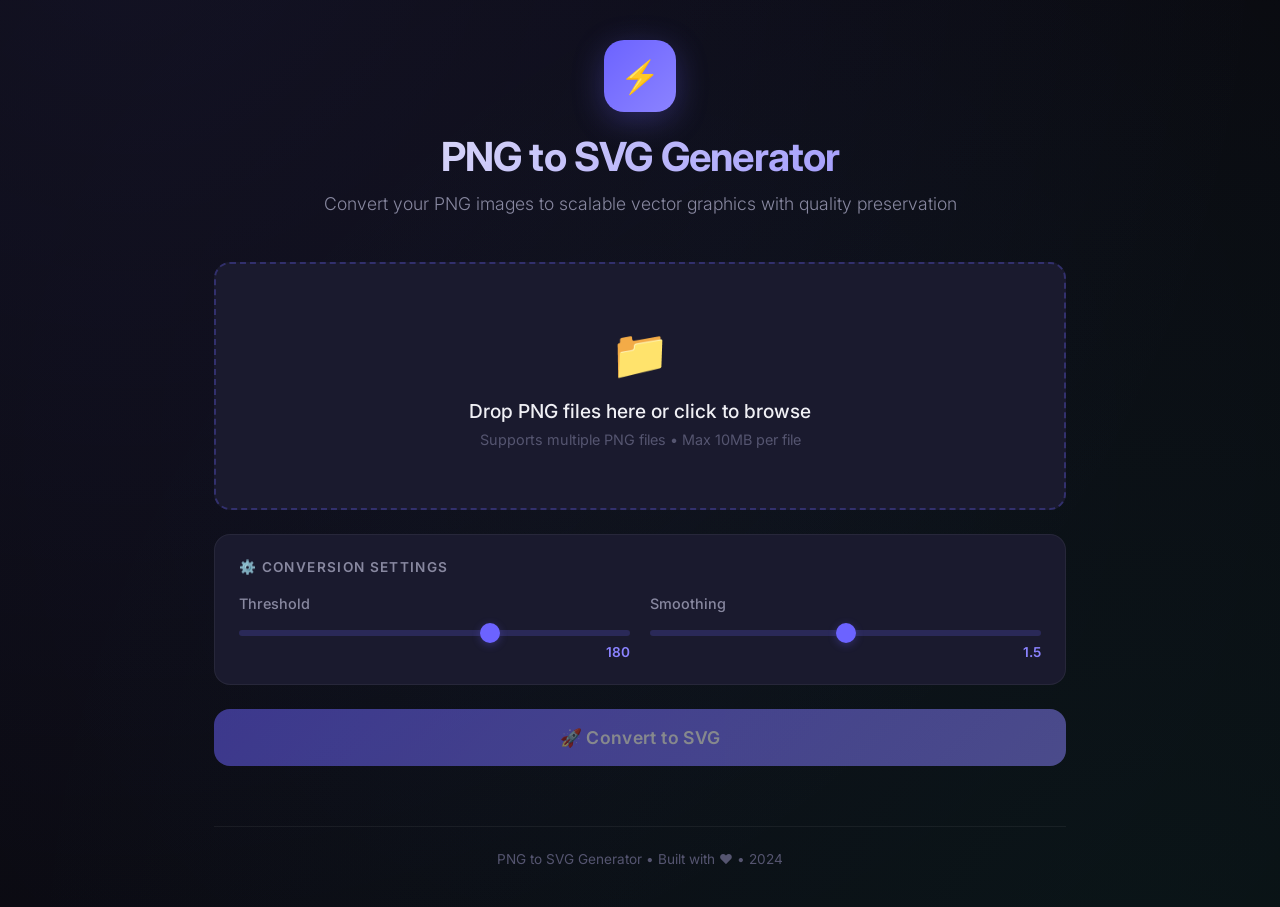
<file: index.html>
<!DOCTYPE html>
<html lang="en">
<head>
    <meta charset="UTF-8">
    <meta name="viewport" content="width=device-width, initial-scale=1.0">
    <meta name="description" content="Convert PNG images to SVG vector format with high quality preservation">
    <title>PNG to SVG Generator</title>
    <link href="https://fonts.googleapis.com/css2?family=Inter:wght@300;400;500;600;700&display=swap" rel="stylesheet">
    <style>
        :root {
            --bg-primary: #0a0a0f;
            --bg-secondary: #12121a;
            --bg-card: #1a1a2e;
            --bg-card-hover: #1f1f35;
            --accent: #6c63ff;
            --accent-glow: rgba(108, 99, 255, 0.3);
            --accent-light: #8b83ff;
            --success: #00d68f;
            --warning: #ffaa00;
            --text-primary: #f0f0f5;
            --text-secondary: #8888a0;
            --text-muted: #555570;
            --border: rgba(255,255,255,0.06);
            --radius: 16px;
            --transition: all 0.3s cubic-bezier(0.4, 0, 0.2, 1);
        }

        * {
            margin: 0;
            padding: 0;
            box-sizing: border-box;
        }

        body {
            font-family: 'Inter', -apple-system, sans-serif;
            background: var(--bg-primary);
            color: var(--text-primary);
            min-height: 100vh;
            overflow-x: hidden;
        }

        /* Animated background */
        body::before {
            content: '';
            position: fixed;
            top: -50%;
            left: -50%;
            width: 200%;
            height: 200%;
            background: radial-gradient(circle at 30% 20%, rgba(108,99,255,0.08) 0%, transparent 50%),
                        radial-gradient(circle at 70% 80%, rgba(0,214,143,0.05) 0%, transparent 50%),
                        radial-gradient(circle at 50% 50%, rgba(108,99,255,0.03) 0%, transparent 70%);
            animation: bgShift 20s ease-in-out infinite;
            z-index: 0;
        }

        @keyframes bgShift {
            0%, 100% { transform: translate(0, 0) rotate(0deg); }
            33% { transform: translate(-2%, 1%) rotate(1deg); }
            66% { transform: translate(1%, -1%) rotate(-1deg); }
        }

        .container {
            position: relative;
            z-index: 1;
            max-width: 900px;
            margin: 0 auto;
            padding: 40px 24px;
        }

        /* Header */
        .header {
            text-align: center;
            margin-bottom: 48px;
        }

        .header-icon {
            width: 72px;
            height: 72px;
            background: linear-gradient(135deg, var(--accent), var(--accent-light));
            border-radius: 20px;
            display: inline-flex;
            align-items: center;
            justify-content: center;
            font-size: 32px;
            margin-bottom: 20px;
            box-shadow: 0 8px 32px var(--accent-glow);
            animation: float 3s ease-in-out infinite;
        }

        @keyframes float {
            0%, 100% { transform: translateY(0); }
            50% { transform: translateY(-8px); }
        }

        h1 {
            font-size: 2.5rem;
            font-weight: 700;
            background: linear-gradient(135deg, var(--text-primary) 0%, var(--accent-light) 100%);
            -webkit-background-clip: text;
            -webkit-text-fill-color: transparent;
            background-clip: text;
            margin-bottom: 12px;
            letter-spacing: -0.02em;
        }

        .subtitle {
            color: var(--text-secondary);
            font-size: 1.1rem;
            font-weight: 300;
        }

        /* Drop Zone */
        .drop-zone {
            border: 2px dashed rgba(108,99,255,0.3);
            border-radius: var(--radius);
            padding: 60px 40px;
            text-align: center;
            background: var(--bg-card);
            cursor: pointer;
            transition: var(--transition);
            position: relative;
            overflow: hidden;
        }

        .drop-zone::before {
            content: '';
            position: absolute;
            inset: 0;
            background: linear-gradient(135deg, rgba(108,99,255,0.05) 0%, transparent 100%);
            opacity: 0;
            transition: opacity 0.3s ease;
        }

        .drop-zone:hover,
        .drop-zone.drag-over {
            border-color: var(--accent);
            background: var(--bg-card-hover);
            transform: translateY(-2px);
            box-shadow: 0 12px 40px rgba(108,99,255,0.15);
        }

        .drop-zone:hover::before,
        .drop-zone.drag-over::before {
            opacity: 1;
        }

        .drop-zone-icon {
            font-size: 48px;
            margin-bottom: 16px;
            display: block;
        }

        .drop-zone-text {
            font-size: 1.2rem;
            font-weight: 500;
            margin-bottom: 8px;
        }

        .drop-zone-hint {
            color: var(--text-muted);
            font-size: 0.9rem;
        }

        .file-input {
            display: none;
        }

        /* Settings */
        .settings-panel {
            background: var(--bg-card);
            border: 1px solid var(--border);
            border-radius: var(--radius);
            padding: 24px;
            margin-top: 24px;
        }

        .settings-title {
            font-size: 0.85rem;
            font-weight: 600;
            text-transform: uppercase;
            letter-spacing: 0.1em;
            color: var(--text-secondary);
            margin-bottom: 20px;
        }

        .settings-grid {
            display: grid;
            grid-template-columns: 1fr 1fr;
            gap: 20px;
        }

        .setting-item label {
            display: block;
            font-size: 0.9rem;
            font-weight: 500;
            margin-bottom: 8px;
            color: var(--text-secondary);
        }

        .setting-item input[type="range"] {
            width: 100%;
            height: 6px;
            -webkit-appearance: none;
            appearance: none;
            background: rgba(108,99,255,0.2);
            border-radius: 3px;
            outline: none;
        }

        .setting-item input[type="range"]::-webkit-slider-thumb {
            -webkit-appearance: none;
            width: 20px;
            height: 20px;
            border-radius: 50%;
            background: var(--accent);
            cursor: pointer;
            box-shadow: 0 2px 8px var(--accent-glow);
        }

        .setting-value {
            text-align: right;
            font-size: 0.85rem;
            color: var(--accent-light);
            font-weight: 600;
            margin-top: 4px;
        }

        /* Convert Button */
        .convert-btn {
            width: 100%;
            padding: 18px;
            margin-top: 24px;
            background: linear-gradient(135deg, var(--accent), var(--accent-light));
            color: white;
            border: none;
            border-radius: var(--radius);
            font-size: 1.1rem;
            font-weight: 600;
            cursor: pointer;
            transition: var(--transition);
            font-family: 'Inter', sans-serif;
            letter-spacing: 0.02em;
            position: relative;
            overflow: hidden;
        }

        .convert-btn::before {
            content: '';
            position: absolute;
            inset: 0;
            background: linear-gradient(135deg, transparent, rgba(255,255,255,0.1));
            opacity: 0;
            transition: opacity 0.3s;
        }

        .convert-btn:hover::before {
            opacity: 1;
        }

        .convert-btn:hover {
            transform: translateY(-2px);
            box-shadow: 0 8px 32px var(--accent-glow);
        }

        .convert-btn:active {
            transform: translateY(0);
        }

        .convert-btn:disabled {
            opacity: 0.5;
            cursor: not-allowed;
            transform: none;
        }

        /* File List */
        .file-list {
            margin-top: 24px;
        }

        .file-item {
            display: flex;
            align-items: center;
            gap: 16px;
            padding: 16px 20px;
            background: var(--bg-card);
            border: 1px solid var(--border);
            border-radius: 12px;
            margin-bottom: 12px;
            transition: var(--transition);
            animation: slideIn 0.3s ease;
        }

        @keyframes slideIn {
            from { opacity: 0; transform: translateY(10px); }
            to { opacity: 1; transform: translateY(0); }
        }

        .file-item:hover {
            border-color: rgba(108,99,255,0.2);
        }

        .file-preview {
            width: 56px;
            height: 56px;
            border-radius: 10px;
            object-fit: cover;
            background: var(--bg-secondary);
            border: 1px solid var(--border);
        }

        .file-info {
            flex: 1;
        }

        .file-name {
            font-weight: 500;
            font-size: 0.95rem;
            margin-bottom: 4px;
        }

        .file-size {
            color: var(--text-muted);
            font-size: 0.8rem;
        }

        .file-remove {
            width: 32px;
            height: 32px;
            border-radius: 8px;
            border: 1px solid var(--border);
            background: transparent;
            color: var(--text-muted);
            cursor: pointer;
            display: flex;
            align-items: center;
            justify-content: center;
            font-size: 18px;
            transition: var(--transition);
        }

        .file-remove:hover {
            background: rgba(255,50,50,0.1);
            border-color: rgba(255,50,50,0.3);
            color: #ff5050;
        }

        /* Results */
        .results {
            margin-top: 32px;
        }

        .result-item {
            background: var(--bg-card);
            border: 1px solid var(--border);
            border-radius: var(--radius);
            padding: 24px;
            margin-bottom: 16px;
            animation: slideIn 0.4s ease;
        }

        .result-header {
            display: flex;
            align-items: center;
            justify-content: space-between;
            margin-bottom: 16px;
        }

        .result-name {
            font-weight: 600;
            font-size: 1rem;
        }

        .result-badge {
            padding: 4px 12px;
            border-radius: 20px;
            font-size: 0.75rem;
            font-weight: 600;
            background: rgba(0,214,143,0.15);
            color: var(--success);
        }

        .result-preview {
            width: 100%;
            background: white;
            border-radius: 12px;
            padding: 20px;
            margin-bottom: 16px;
            display: flex;
            align-items: center;
            justify-content: center;
            min-height: 200px;
        }

        .result-preview img,
        .result-preview svg {
            max-width: 100%;
            max-height: 400px;
        }

        .result-actions {
            display: flex;
            gap: 12px;
        }

        .download-btn {
            flex: 1;
            padding: 12px 20px;
            border-radius: 10px;
            border: 1px solid var(--border);
            background: var(--bg-secondary);
            color: var(--text-primary);
            font-weight: 500;
            font-size: 0.9rem;
            cursor: pointer;
            transition: var(--transition);
            font-family: 'Inter', sans-serif;
            text-align: center;
        }

        .download-btn:hover {
            border-color: var(--accent);
            background: rgba(108,99,255,0.1);
        }

        .download-btn.primary {
            background: var(--accent);
            border-color: var(--accent);
        }

        .download-btn.primary:hover {
            background: var(--accent-light);
        }

        /* Progress */
        .progress-bar {
            width: 100%;
            height: 4px;
            background: rgba(108,99,255,0.1);
            border-radius: 2px;
            margin-top: 24px;
            overflow: hidden;
            display: none;
        }

        .progress-bar.active {
            display: block;
        }

        .progress-fill {
            height: 100%;
            background: linear-gradient(90deg, var(--accent), var(--accent-light));
            border-radius: 2px;
            transition: width 0.3s ease;
            animation: progressShine 1.5s infinite;
        }

        @keyframes progressShine {
            0% { opacity: 1; }
            50% { opacity: 0.7; }
            100% { opacity: 1; }
        }

        /* Status */
        .status-text {
            text-align: center;
            margin-top: 12px;
            font-size: 0.9rem;
            color: var(--text-secondary);
        }

        /* Footer */
        .footer {
            text-align: center;
            margin-top: 60px;
            padding-top: 24px;
            border-top: 1px solid var(--border);
            color: var(--text-muted);
            font-size: 0.85rem;
        }

        /* Responsive */
        @media (max-width: 640px) {
            h1 { font-size: 1.8rem; }
            .settings-grid { grid-template-columns: 1fr; }
            .drop-zone { padding: 40px 20px; }
            .result-actions { flex-direction: column; }
        }
    </style>
</head>
<body>
    <div class="container">
        <!-- Header -->
        <div class="header">
            <div class="header-icon">⚡</div>
            <h1>PNG to SVG Generator</h1>
            <p class="subtitle">Convert your PNG images to scalable vector graphics with quality preservation</p>
        </div>

        <!-- Drop Zone -->
        <div class="drop-zone" id="dropZone">
            <span class="drop-zone-icon">📁</span>
            <p class="drop-zone-text">Drop PNG files here or click to browse</p>
            <p class="drop-zone-hint">Supports multiple PNG files • Max 10MB per file</p>
            <input type="file" class="file-input" id="fileInput" accept=".png" multiple>
        </div>

        <!-- File List -->
        <div class="file-list" id="fileList"></div>

        <!-- Settings -->
        <div class="settings-panel">
            <div class="settings-title">⚙️ Conversion Settings</div>
            <div class="settings-grid">
                <div class="setting-item">
                    <label>Threshold</label>
                    <input type="range" id="threshold" min="50" max="250" value="180">
                    <div class="setting-value" id="thresholdValue">180</div>
                </div>
                <div class="setting-item">
                    <label>Smoothing</label>
                    <input type="range" id="smoothing" min="0" max="30" value="15">
                    <div class="setting-value" id="smoothingValue">1.5</div>
                </div>
            </div>
        </div>

        <!-- Convert Button -->
        <button class="convert-btn" id="convertBtn" disabled>
            🚀 Convert to SVG
        </button>

        <!-- Progress -->
        <div class="progress-bar" id="progressBar">
            <div class="progress-fill" id="progressFill" style="width: 0%"></div>
        </div>
        <p class="status-text" id="statusText"></p>

        <!-- Results -->
        <div class="results" id="results"></div>

        <!-- Footer -->
        <div class="footer">
            <p>PNG to SVG Generator • Built with ❤️ • 2024</p>
        </div>
    </div>

    <script>
        // =============================================
        // PNG to SVG Converter - Web UI
        // =============================================

        const dropZone = document.getElementById('dropZone');
        const fileInput = document.getElementById('fileInput');
        const fileList = document.getElementById('fileList');
        const convertBtn = document.getElementById('convertBtn');
        const progressBar = document.getElementById('progressBar');
        const progressFill = document.getElementById('progressFill');
        const statusText = document.getElementById('statusText');
        const results = document.getElementById('results');
        const thresholdSlider = document.getElementById('threshold');
        const smoothingSlider = document.getElementById('smoothing');

        let selectedFiles = [];

        // Settings controls
        thresholdSlider.addEventListener('input', () => {
            document.getElementById('thresholdValue').textContent = thresholdSlider.value;
        });

        smoothingSlider.addEventListener('input', () => {
            document.getElementById('smoothingValue').textContent = (smoothingSlider.value / 10).toFixed(1);
        });

        // Drop zone events
        dropZone.addEventListener('click', () => fileInput.click());

        dropZone.addEventListener('dragover', (e) => {
            e.preventDefault();
            dropZone.classList.add('drag-over');
        });

        dropZone.addEventListener('dragleave', () => {
            dropZone.classList.remove('drag-over');
        });

        dropZone.addEventListener('drop', (e) => {
            e.preventDefault();
            dropZone.classList.remove('drag-over');
            const files = Array.from(e.dataTransfer.files).filter(f => f.type === 'image/png');
            addFiles(files);
        });

        fileInput.addEventListener('change', (e) => {
            addFiles(Array.from(e.target.files));
        });

        function addFiles(files) {
            files.forEach(file => {
                if (!selectedFiles.find(f => f.name === file.name)) {
                    selectedFiles.push(file);
                }
            });
            renderFileList();
            convertBtn.disabled = selectedFiles.length === 0;
        }

        function removeFile(index) {
            selectedFiles.splice(index, 1);
            renderFileList();
            convertBtn.disabled = selectedFiles.length === 0;
        }

        function formatSize(bytes) {
            if (bytes < 1024) return bytes + ' B';
            if (bytes < 1024 * 1024) return (bytes / 1024).toFixed(1) + ' KB';
            return (bytes / (1024 * 1024)).toFixed(1) + ' MB';
        }

        function renderFileList() {
            fileList.innerHTML = selectedFiles.map((file, i) => {
                const url = URL.createObjectURL(file);
                return `
                    <div class="file-item">
                        <img class="file-preview" src="${url}" alt="${file.name}">
                        <div class="file-info">
                            <div class="file-name">${file.name}</div>
                            <div class="file-size">${formatSize(file.size)}</div>
                        </div>
                        <button class="file-remove" onclick="removeFile(${i})">×</button>
                    </div>
                `;
            }).join('');
        }

        // =============================================
        // Core Conversion Logic (runs in browser)
        // =============================================

        convertBtn.addEventListener('click', async () => {
            if (selectedFiles.length === 0) return;

            convertBtn.disabled = true;
            progressBar.classList.add('active');
            results.innerHTML = '';

            const threshold = parseInt(thresholdSlider.value);
            const smoothing = parseFloat(smoothingSlider.value) / 10;

            for (let i = 0; i < selectedFiles.length; i++) {
                const file = selectedFiles[i];
                const progress = ((i + 1) / selectedFiles.length) * 100;
                progressFill.style.width = progress + '%';
                statusText.textContent = `Converting ${file.name} (${i + 1}/${selectedFiles.length})...`;

                try {
                    const svgData = await convertPngToSvg(file, threshold, smoothing);
                    displayResult(file.name, svgData);
                } catch (err) {
                    statusText.textContent = `Error converting ${file.name}: ${err.message}`;
                }
            }

            statusText.textContent = `✅ Conversion complete! ${selectedFiles.length} file(s) converted.`;
            convertBtn.disabled = false;
        });

        function convertPngToSvg(file, threshold, smoothing) {
            return new Promise((resolve, reject) => {
                const img = new Image();
                const url = URL.createObjectURL(file);

                img.onload = () => {
                    try {
                        const canvas = document.createElement('canvas');
                        canvas.width = img.width;
                        canvas.height = img.height;
                        const ctx = canvas.getContext('2d');

                        // Draw white background + image
                        ctx.fillStyle = 'white';
                        ctx.fillRect(0, 0, canvas.width, canvas.height);
                        ctx.drawImage(img, 0, 0);

                        // Get pixel data
                        const imageData = ctx.getImageData(0, 0, canvas.width, canvas.height);
                        const pixels = imageData.data;
                        const w = canvas.width;
                        const h = canvas.height;

                        // Convert to grayscale and threshold
                        const binary = new Uint8Array(w * h);
                        for (let i = 0; i < pixels.length; i += 4) {
                            const gray = 0.299 * pixels[i] + 0.587 * pixels[i+1] + 0.114 * pixels[i+2];
                            binary[i / 4] = gray < threshold ? 1 : 0;
                        }

                        // Find edges
                        const edges = findEdges(binary, w, h);

                        // Trace contours
                        const contours = traceContours(edges, w, h);

                        // Simplify contours
                        const simplified = contours
                            .filter(c => c.length >= 3)
                            .map(c => simplifyPath(c, smoothing))
                            .filter(c => c.length >= 3);

                        // Generate SVG
                        const svg = generateSvg(w, h, simplified);
                        resolve(svg);

                        URL.revokeObjectURL(url);
                    } catch (err) {
                        reject(err);
                    }
                };

                img.onerror = () => reject(new Error('Failed to load image'));
                img.src = url;
            });
        }

        function findEdges(binary, w, h) {
            const edges = new Uint8Array(w * h);
            for (let y = 1; y < h - 1; y++) {
                for (let x = 1; x < w - 1; x++) {
                    const idx = y * w + x;
                    if (binary[idx] === 1) {
                        const neighbors = [
                            binary[(y-1)*w+x], binary[(y+1)*w+x],
                            binary[y*w+(x-1)], binary[y*w+(x+1)],
                            binary[(y-1)*w+(x-1)], binary[(y-1)*w+(x+1)],
                            binary[(y+1)*w+(x-1)], binary[(y+1)*w+(x+1)]
                        ];
                        if (neighbors.includes(0)) {
                            edges[idx] = 1;
                        }
                    }
                }
            }
            return edges;
        }

        function traceContours(edges, w, h) {
            const visited = new Uint8Array(w * h);
            const contours = [];
            const dx = [1, 1, 0, -1, -1, -1, 0, 1];
            const dy = [0, 1, 1, 1, 0, -1, -1, -1];

            for (let y = 0; y < h; y++) {
                for (let x = 0; x < w; x++) {
                    const idx = y * w + x;
                    if (edges[idx] === 1 && visited[idx] === 0) {
                        const contour = traceSingle(edges, visited, x, y, dx, dy, w, h);
                        if (contour.length >= 5) {
                            contours.push(contour);
                        }
                    }
                }
            }
            return contours;
        }

        function traceSingle(edges, visited, sx, sy, dx, dy, w, h) {
            const contour = [[sx, sy]];
            visited[sy * w + sx] = 1;
            let cx = sx, cy = sy, dir = 0;
            const maxSteps = w * h;

            for (let step = 0; step < maxSteps; step++) {
                let found = false;
                for (let i = 0; i < 8; i++) {
                    const d = (dir + i) % 8;
                    const nx = cx + dx[d], ny = cy + dy[d];
                    if (nx >= 0 && nx < w && ny >= 0 && ny < h) {
                        const nIdx = ny * w + nx;
                        if (edges[nIdx] === 1 && visited[nIdx] === 0) {
                            visited[nIdx] = 1;
                            contour.push([nx, ny]);
                            cx = nx; cy = ny;
                            dir = (d + 5) % 8;
                            found = true;
                            break;
                        }
                    }
                }
                if (!found) break;
                if (Math.abs(cx - sx) <= 1 && Math.abs(cy - sy) <= 1 && contour.length > 10) {
                    contour.push([sx, sy]);
                    break;
                }
            }
            return contour;
        }

        function simplifyPath(points, tolerance) {
            if (points.length <= 2) return points;
            const start = points[0], end = points[points.length - 1];
            let maxDist = 0, maxIdx = 0;

            for (let i = 1; i < points.length - 1; i++) {
                const dist = ptLineDist(points[i], start, end);
                if (dist > maxDist) { maxDist = dist; maxIdx = i; }
            }

            if (maxDist > tolerance) {
                const left = simplifyPath(points.slice(0, maxIdx + 1), tolerance);
                const right = simplifyPath(points.slice(maxIdx), tolerance);
                return left.slice(0, -1).concat(right);
            }
            return [start, end];
        }

        function ptLineDist(p, a, b) {
            const dx = b[0] - a[0], dy = b[1] - a[1];
            const lenSq = dx * dx + dy * dy;
            if (lenSq === 0) return Math.hypot(p[0] - a[0], p[1] - a[1]);
            const t = Math.max(0, Math.min(1, ((p[0]-a[0])*dx + (p[1]-a[1])*dy) / lenSq));
            return Math.hypot(p[0] - (a[0] + t*dx), p[1] - (a[1] + t*dy));
        }

        function generateSvg(w, h, contours) {
            let paths = '';
            for (const contour of contours) {
                if (contour.length < 3) continue;
                let d = `M ${contour[0][0]},${contour[0][1]}`;
                for (let i = 1; i < contour.length - 1; i++) {
                    const [cx, cy] = contour[i];
                    const [nx, ny] = contour[i + 1] || contour[i];
                    const mx = (cx + nx) / 2, my = (cy + ny) / 2;
                    d += ` Q ${cx},${cy} ${mx},${my}`;
                }
                const last = contour[contour.length - 1], first = contour[0];
                const dist = Math.hypot(last[0]-first[0], last[1]-first[1]);
                d += dist < 5 ? ' Z' : ` L ${last[0]},${last[1]}`;
                paths += `    <path d="${d}"/>\n`;
            }

            return `<?xml version="1.0" encoding="UTF-8" standalone="no"?>
<svg xmlns="http://www.w3.org/2000/svg" width="${w}" height="${h}" viewBox="0 0 ${w} ${h}">
  <title>Converted from PNG</title>
  <desc>Generated by PNG to SVG Generator</desc>
  <g fill="none" stroke="#000000" stroke-width="1.5" stroke-linecap="round" stroke-linejoin="round">
${paths}  </g>
</svg>`;
        }

        function displayResult(fileName, svgData) {
            const baseName = fileName.replace('.png', '').replace(/ /g, '_');
            const div = document.createElement('div');
            div.className = 'result-item';
            div.innerHTML = `
                <div class="result-header">
                    <span class="result-name">${fileName} → ${baseName}.svg</span>
                    <span class="result-badge">✓ Converted</span>
                </div>
                <div class="result-preview">${svgData}</div>
                <div class="result-actions">
                    <button class="download-btn primary" onclick="downloadSvg(\`${encodeURIComponent(svgData)}\`, '${baseName}.svg')">
                        ⬇️ Download SVG
                    </button>
                    <button class="download-btn" onclick="copySvg(\`${encodeURIComponent(svgData)}\`)">
                        📋 Copy SVG Code
                    </button>
                </div>
            `;
            results.appendChild(div);
        }

        function downloadSvg(encodedData, filename) {
            const data = decodeURIComponent(encodedData);
            const blob = new Blob([data], { type: 'image/svg+xml' });
            const url = URL.createObjectURL(blob);
            const a = document.createElement('a');
            a.href = url;
            a.download = filename;
            a.click();
            URL.revokeObjectURL(url);
        }

        function copySvg(encodedData) {
            const data = decodeURIComponent(encodedData);
            navigator.clipboard.writeText(data).then(() => {
                statusText.textContent = '📋 SVG code copied to clipboard!';
                setTimeout(() => { statusText.textContent = ''; }, 2000);
            });
        }
    </script>
</body>
</html>
</file>
